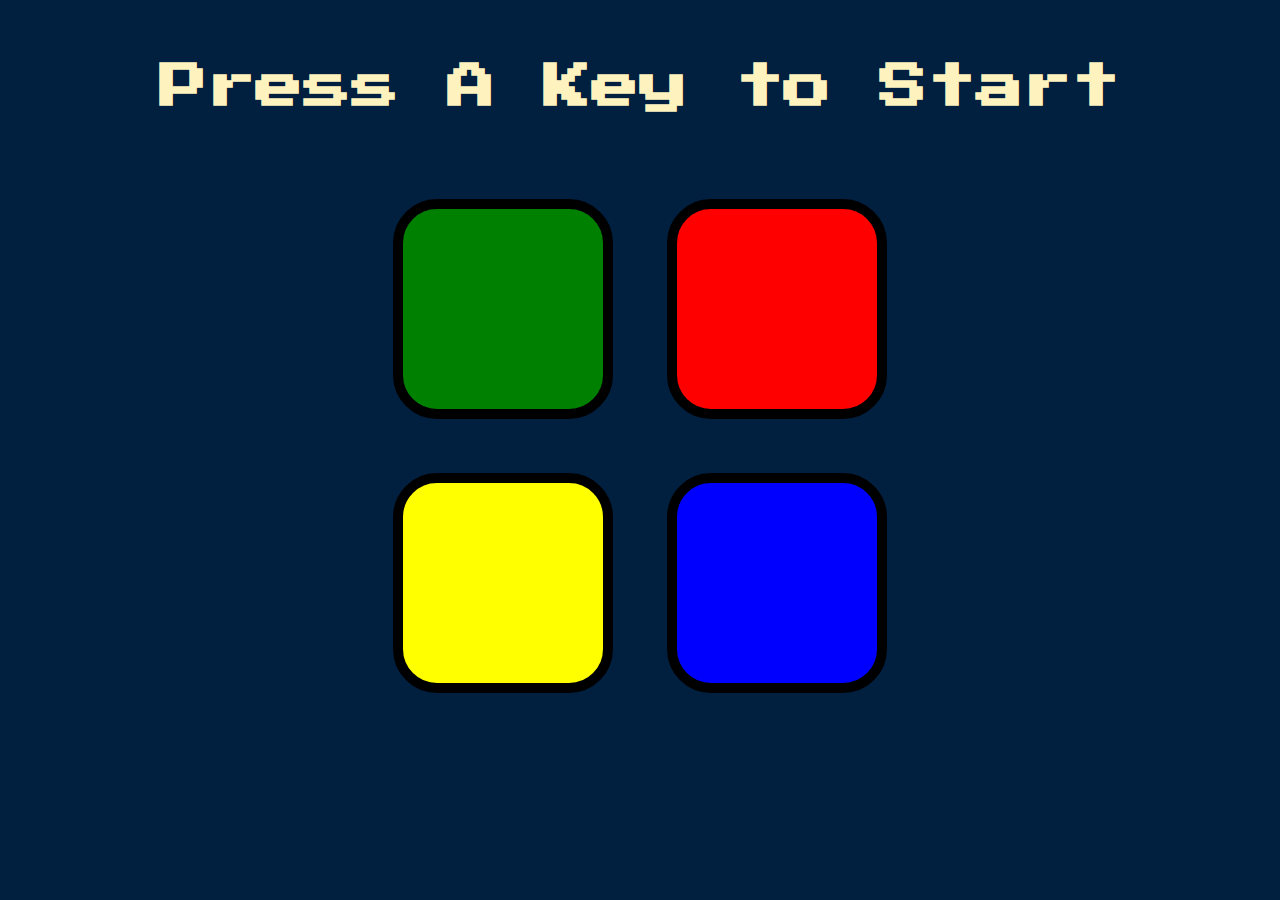
<file: index.html>
<!DOCTYPE html>
<html lang="en" dir="ltr">

<head>
  <meta charset="utf-8">
  <title>Simon</title>
  <link rel="stylesheet" href="styles.css">
  <link href="https://fonts.googleapis.com/css?family=Press+Start+2P" rel="stylesheet">
  

</head>

<body>
  <h1 id="level-title">Press A Key to Start</h1>
  <div class="container">
    <div lass="row">

      <div type="button" id="green" class="btn green">

      </div>

      <div type="button" id="red" class="btn red">

      </div>
    </div>

    <div class="row">

      <div type="button" id="yellow" class="btn yellow">

      </div>
      <div type="button" id="blue" class="btn blue">

      </div>

    </div>

  </div>

    <script src="https://ajax.googleapis.com/ajax/libs/jquery/3.3.1/jquery.min.js"></script>
    <script src="game.js"> </script>
</body>

</html>
</file>
<file: styles.css>
body {
  text-align: center;
  background-color: #011F3F;
}

#level-title {
  font-family: 'Press Start 2P', cursive;
  font-size: 3rem;
  margin:  5%;
  color: #FEF2BF;
}

.container {
  display: block;
  width: 50%;
  margin: auto;

}

.btn {
  margin: 25px;
  display: inline-block;
  height: 200px;
  width: 200px;
  border: 10px solid black;
  border-radius: 20%;
}

.game-over {
  background-color: red;
  opacity: 0.8;
}

.red {
  background-color: red;
}

.green {
  background-color: green;
}

.blue {
  background-color: blue;
}

.yellow {
  background-color: yellow;
}

.pressed {
  box-shadow: 0 0 20px white;
  background-color: grey;
}
</file>
